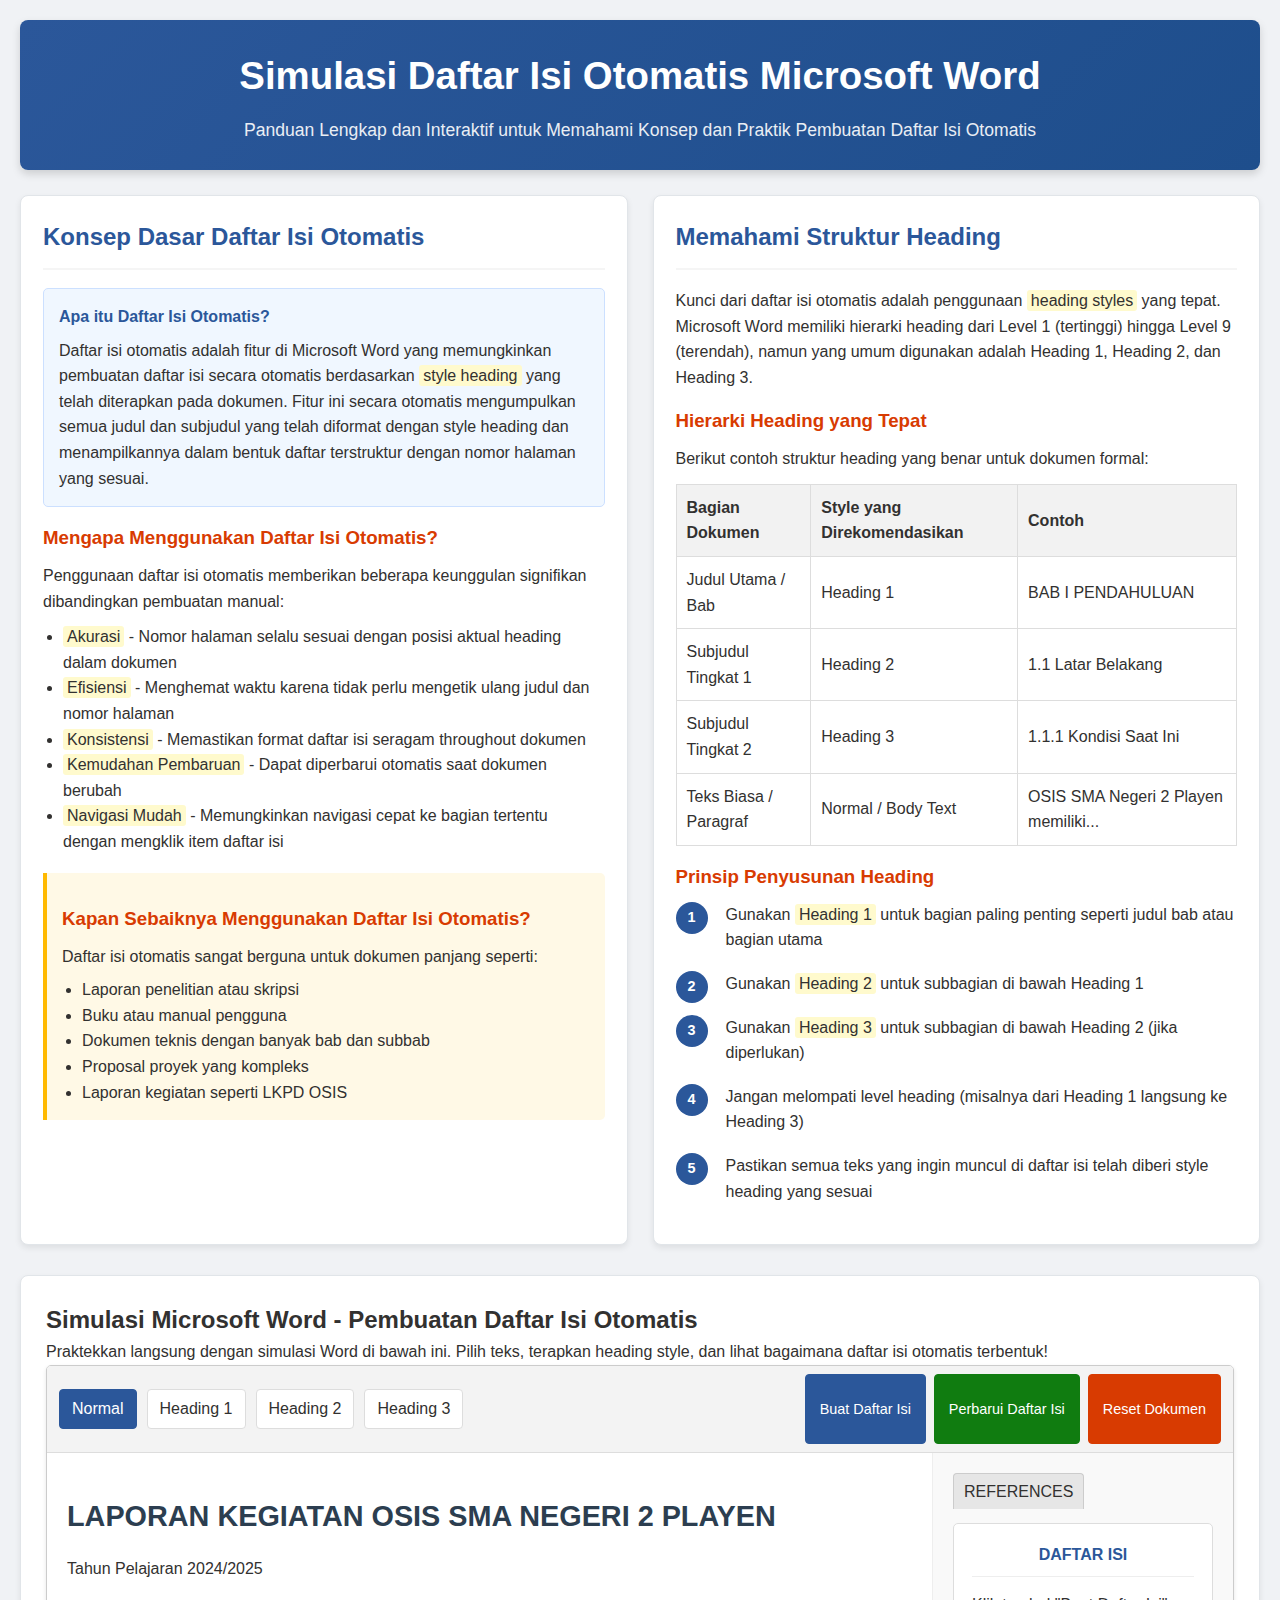
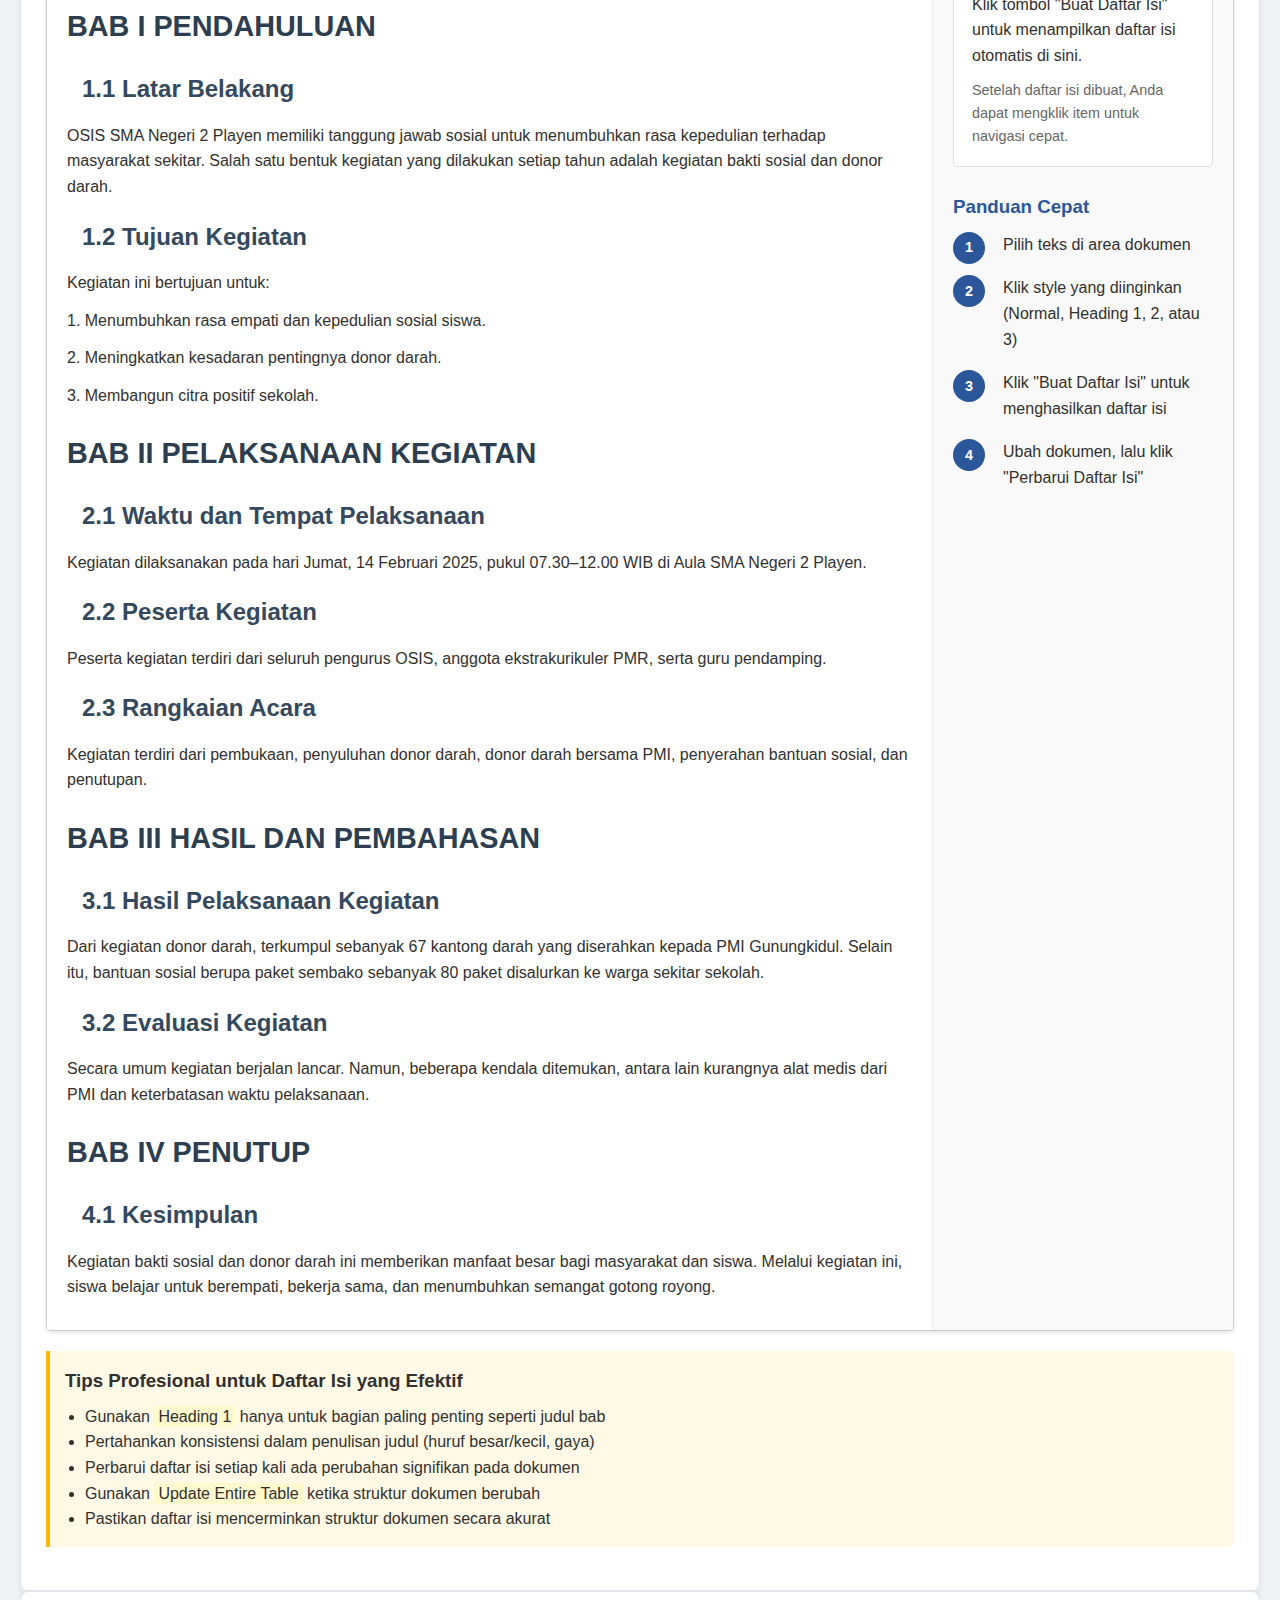
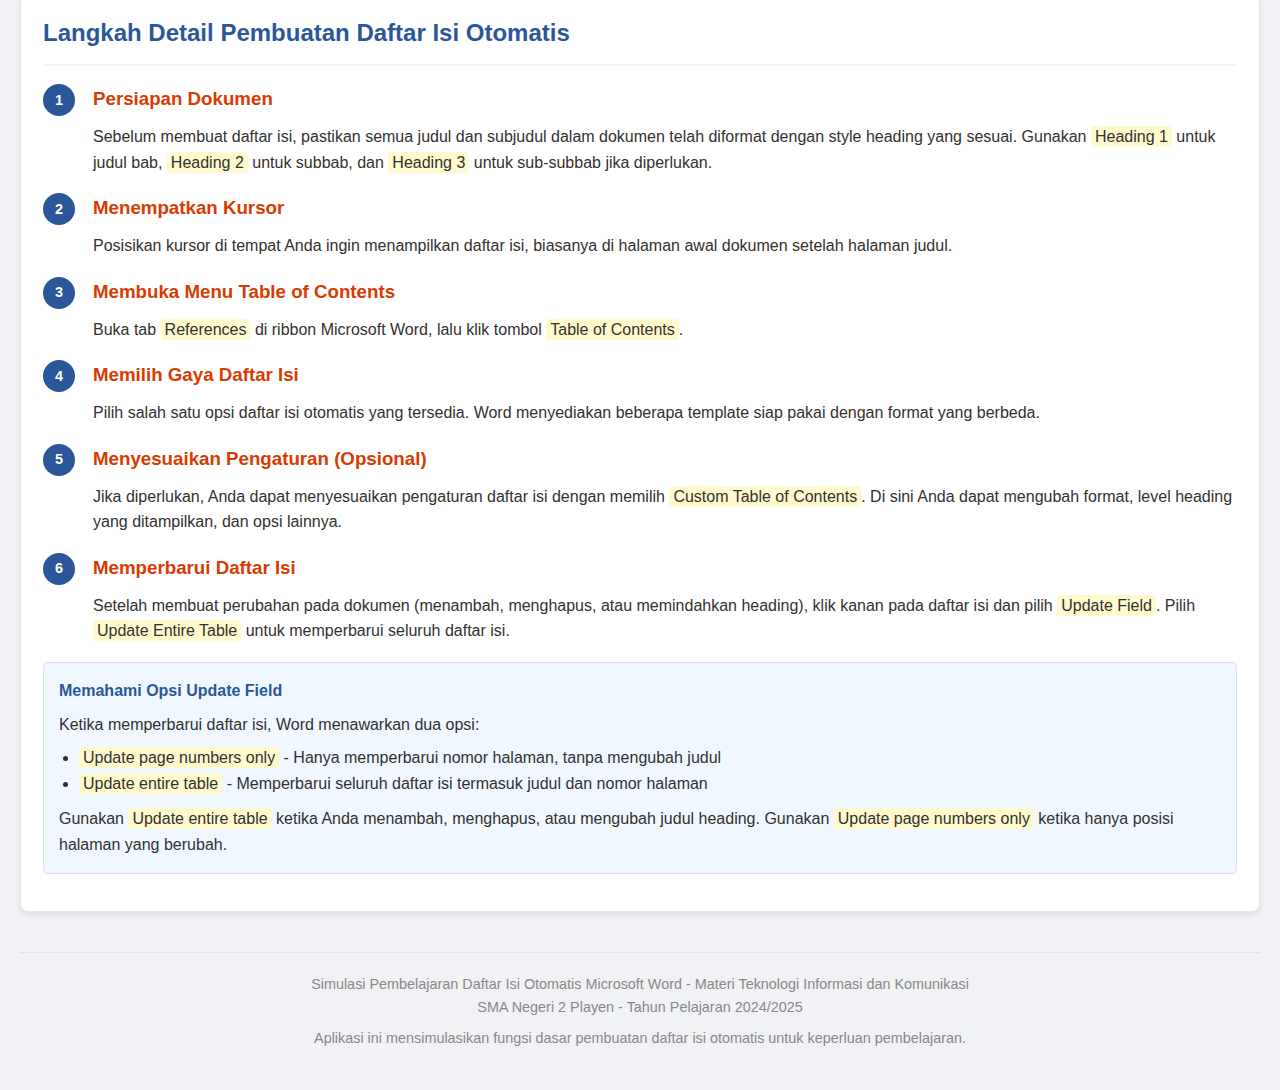
<file: index.html>
<!DOCTYPE html>
<html lang="id">
<head>
    <meta charset="UTF-8">
    <meta name="viewport" content="width=device-width, initial-scale=1.0">
    <title>Simulasi Daftar Isi Otomatis Microsoft Word</title>
    <style>
        :root {
            --primary: #2B579A; /* Warna biru khas Microsoft */
            --secondary: #D83B01; /* Warna oranye aksen */
            --light: #F5F5F5;
            --dark: #323130;
            --success: #107C10;
            --warning: #FFB900;
            --gray: #8A8886;
        }
        
        * {
            margin: 0;
            padding: 0;
            box-sizing: border-box;
            font-family: 'Segoe UI', Tahoma, Geneva, Verdana, sans-serif;
        }
        
        body {
            background-color: #f0f2f5;
            color: var(--dark);
            line-height: 1.6;
        }
        
        .container {
            max-width: 1400px;
            margin: 0 auto;
            padding: 20px;
        }
        
        header {
            background: linear-gradient(135deg, var(--primary), #1e4e8c);
            color: white;
            padding: 25px 0;
            text-align: center;
            border-radius: 8px;
            margin-bottom: 25px;
            box-shadow: 0 4px 8px rgba(0,0,0,0.15);
        }
        
        header h1 {
            font-size: 2.4rem;
            margin-bottom: 10px;
            font-weight: 600;
        }
        
        header p {
            font-size: 1.1rem;
            max-width: 800px;
            margin: 0 auto;
            opacity: 0.9;
        }
        
        .content-grid {
            display: grid;
            grid-template-columns: 1fr 1fr;
            gap: 25px;
            margin-bottom: 30px;
        }
        
        @media (max-width: 1024px) {
            .content-grid {
                grid-template-columns: 1fr;
            }
        }
        
        .card {
            background: white;
            border-radius: 8px;
            padding: 22px;
            box-shadow: 0 3px 6px rgba(0,0,0,0.08);
            transition: transform 0.3s ease, box-shadow 0.3s ease;
            border: 1px solid #e1e5e9;
        }
        
        .card:hover {
            transform: translateY(-3px);
            box-shadow: 0 6px 12px rgba(0,0,0,0.12);
        }
        
        .card h2 {
            color: var(--primary);
            margin-bottom: 18px;
            padding-bottom: 12px;
            border-bottom: 2px solid var(--light);
            font-weight: 600;
        }
        
        .card h3 {
            color: var(--secondary);
            margin: 16px 0 10px;
            font-weight: 600;
        }
        
        .steps {
            counter-reset: step-counter;
        }
        
        .step {
            margin-bottom: 18px;
            padding-left: 50px;
            position: relative;
        }
        
        .step:before {
            counter-increment: step-counter;
            content: counter(step-counter);
            position: absolute;
            left: 0;
            top: 0;
            width: 32px;
            height: 32px;
            background-color: var(--primary);
            color: white;
            border-radius: 50%;
            display: flex;
            align-items: center;
            justify-content: center;
            font-weight: bold;
            font-size: 0.9rem;
        }
        
        .interactive-section {
            background: white;
            border-radius: 8px;
            padding: 25px;
            box-shadow: 0 3px 6px rgba(0,0,0,0.08);
            margin-top: 25px;
            border: 1px solid #e1e5e9;
        }
        
        .word-interface {
            border: 1px solid #ccc;
            border-radius: 5px;
            overflow: hidden;
            margin-bottom: 20px;
            box-shadow: 0 2px 4px rgba(0,0,0,0.1);
        }
        
        .word-toolbar {
            background: #f3f3f3;
            padding: 8px 12px;
            border-bottom: 1px solid #ddd;
            display: flex;
            gap: 8px;
            flex-wrap: wrap;
        }
        
        .word-body {
            display: grid;
            grid-template-columns: 1fr 300px;
            min-height: 500px;
        }
        
        @media (max-width: 768px) {
            .word-body {
                grid-template-columns: 1fr;
            }
        }
        
        .document-area {
            padding: 20px;
            background: white;
            border-right: 1px solid #eee;
            overflow-y: auto;
        }
        
        .sidebar {
            padding: 20px;
            background: #f9f9f9;
            overflow-y: auto;
        }
        
        button {
            padding: 8px 14px;
            border: 1px solid #ccc;
            border-radius: 4px;
            cursor: pointer;
            font-weight: 500;
            transition: all 0.2s ease;
            font-size: 0.9rem;
            background: white;
            color: var(--dark);
        }
        
        button:hover {
            background: #f0f0f0;
        }
        
        .btn-primary {
            background-color: var(--primary);
            color: white;
            border-color: var(--primary);
        }
        
        .btn-primary:hover {
            background-color: #1e4e8c;
        }
        
        .btn-secondary {
            background-color: var(--secondary);
            color: white;
            border-color: var(--secondary);
        }
        
        .btn-secondary:hover {
            background-color: #b73201;
        }
        
        .btn-success {
            background-color: var(--success);
            color: white;
            border-color: var(--success);
        }
        
        .btn-success:hover {
            background-color: #0d6a0d;
        }
        
        .heading-1 {
            font-size: 1.8rem;
            font-weight: bold;
            color: #2c3e50;
            margin: 15px 0 10px;
            padding: 5px 0;
        }
        
        .heading-2 {
            font-size: 1.5rem;
            font-weight: bold;
            color: #34495e;
            margin: 12px 0 8px;
            margin-left: 15px;
            padding: 4px 0;
        }
        
        .heading-3 {
            font-size: 1.3rem;
            font-weight: bold;
            color: #5d6d7e;
            margin: 10px 0 6px;
            margin-left: 30px;
            padding: 3px 0;
        }
        
        .normal-text {
            margin: 8px 0;
            padding: 2px 0;
        }
        
        .table-of-contents {
            border: 1px solid #ddd;
            border-radius: 5px;
            padding: 18px;
            background-color: white;
            margin-top: 15px;
        }
        
        .toc-title {
            font-weight: bold;
            text-align: center;
            margin-bottom: 15px;
            color: var(--primary);
            border-bottom: 1px solid #eee;
            padding-bottom: 8px;
        }
        
        .toc-item {
            margin: 6px 0;
            cursor: pointer;
            padding: 4px 8px;
            border-radius: 3px;
            transition: background-color 0.2s;
            display: flex;
            justify-content: space-between;
        }
        
        .toc-item:hover {
            background-color: #f0f8ff;
        }
        
        .toc-h1 {
            font-weight: bold;
            margin-left: 0;
            font-size: 1.1rem;
        }
        
        .toc-h2 {
            margin-left: 20px;
            font-size: 1rem;
        }
        
        .toc-h3 {
            margin-left: 40px;
            font-size: 0.95rem;
        }
        
        .page-number {
            color: var(--gray);
        }
        
        .note {
            background-color: #fff9e6;
            border-left: 4px solid var(--warning);
            padding: 15px;
            margin: 18px 0;
            border-radius: 0 5px 5px 0;
        }
        
        .highlight {
            background-color: #fffacd;
            padding: 2px 4px;
            border-radius: 3px;
            font-weight: 500;
        }
        
        .definition-box {
            background-color: #f0f7ff;
            border: 1px solid #cce0ff;
            border-radius: 5px;
            padding: 15px;
            margin: 15px 0;
        }
        
        .definition-title {
            font-weight: bold;
            color: var(--primary);
            margin-bottom: 8px;
        }
        
        footer {
            text-align: center;
            margin-top: 40px;
            padding: 20px;
            color: var(--gray);
            border-top: 1px solid #e1e5e9;
            font-size: 0.9rem;
        }
        
        .selected {
            background-color: #e6f3ff !important;
            outline: 2px solid var(--primary);
        }
        
        .style-gallery {
            display: flex;
            gap: 10px;
            margin: 15px 0;
            flex-wrap: wrap;
        }
        
        .style-button {
            padding: 6px 12px;
            border: 1px solid #ddd;
            border-radius: 4px;
            cursor: pointer;
            background: white;
            transition: all 0.2s;
        }
        
        .style-button:hover {
            background: #f0f0f0;
        }
        
        .style-button.active {
            background: var(--primary);
            color: white;
            border-color: var(--primary);
        }
        
        .references-tab {
            background: #e6e6e6;
            padding: 5px 10px;
            border-radius: 4px 4px 0 0;
            display: inline-block;
            margin-bottom: -1px;
            border: 1px solid #ccc;
            border-bottom: none;
            font-weight: 500;
        }
    </style>
</head>
<body>
    <div class="container">
        <header>
            <h1>Simulasi Daftar Isi Otomatis Microsoft Word</h1>
            <p>Panduan Lengkap dan Interaktif untuk Memahami Konsep dan Praktik Pembuatan Daftar Isi Otomatis</p>
        </header>
        
        <div class="content-grid">
            <div class="card">
                <h2>Konsep Dasar Daftar Isi Otomatis</h2>
                
                <div class="definition-box">
                    <div class="definition-title">Apa itu Daftar Isi Otomatis?</div>
                    <p>Daftar isi otomatis adalah fitur di Microsoft Word yang memungkinkan pembuatan daftar isi secara otomatis berdasarkan <span class="highlight">style heading</span> yang telah diterapkan pada dokumen. Fitur ini secara otomatis mengumpulkan semua judul dan subjudul yang telah diformat dengan style heading dan menampilkannya dalam bentuk daftar terstruktur dengan nomor halaman yang sesuai.</p>
                </div>
                
                <h3>Mengapa Menggunakan Daftar Isi Otomatis?</h3>
                <p>Penggunaan daftar isi otomatis memberikan beberapa keunggulan signifikan dibandingkan pembuatan manual:</p>
                <ul style="margin-left: 20px; margin-top: 10px;">
                    <li><span class="highlight">Akurasi</span> - Nomor halaman selalu sesuai dengan posisi aktual heading dalam dokumen</li>
                    <li><span class="highlight">Efisiensi</span> - Menghemat waktu karena tidak perlu mengetik ulang judul dan nomor halaman</li>
                    <li><span class="highlight">Konsistensi</span> - Memastikan format daftar isi seragam throughout dokumen</li>
                    <li><span class="highlight">Kemudahan Pembaruan</span> - Dapat diperbarui otomatis saat dokumen berubah</li>
                    <li><span class="highlight">Navigasi Mudah</span> - Memungkinkan navigasi cepat ke bagian tertentu dengan mengklik item daftar isi</li>
                </ul>
                
                <div class="note">
                    <h3>Kapan Sebaiknya Menggunakan Daftar Isi Otomatis?</h3>
                    <p>Daftar isi otomatis sangat berguna untuk dokumen panjang seperti:</p>
                    <ul style="margin-left: 20px; margin-top: 8px;">
                        <li>Laporan penelitian atau skripsi</li>
                        <li>Buku atau manual pengguna</li>
                        <li>Dokumen teknis dengan banyak bab dan subbab</li>
                        <li>Proposal proyek yang kompleks</li>
                        <li>Laporan kegiatan seperti LKPD OSIS</li>
                    </ul>
                </div>
            </div>
            
            <div class="card">
                <h2>Memahami Struktur Heading</h2>
                
                <p>Kunci dari daftar isi otomatis adalah penggunaan <span class="highlight">heading styles</span> yang tepat. Microsoft Word memiliki hierarki heading dari Level 1 (tertinggi) hingga Level 9 (terendah), namun yang umum digunakan adalah Heading 1, Heading 2, dan Heading 3.</p>
                
                <h3>Hierarki Heading yang Tepat</h3>
                <p>Berikut contoh struktur heading yang benar untuk dokumen formal:</p>
                <table style="width:100%; border-collapse: collapse; margin-top:12px; margin-bottom: 15px;">
                    <tr style="background-color: #f2f2f2;">
                        <th style="padding:10px; text-align:left; border:1px solid #ddd;">Bagian Dokumen</th>
                        <th style="padding:10px; text-align:left; border:1px solid #ddd;">Style yang Direkomendasikan</th>
                        <th style="padding:10px; text-align:left; border:1px solid #ddd;">Contoh</th>
                    </tr>
                    <tr>
                        <td style="padding:10px; border:1px solid #ddd;">Judul Utama / Bab</td>
                        <td style="padding:10px; border:1px solid #ddd;">Heading 1</td>
                        <td style="padding:10px; border:1px solid #ddd;">BAB I PENDAHULUAN</td>
                    </tr>
                    <tr>
                        <td style="padding:10px; border:1px solid #ddd;">Subjudul Tingkat 1</td>
                        <td style="padding:10px; border:1px solid #ddd;">Heading 2</td>
                        <td style="padding:10px; border:1px solid #ddd;">1.1 Latar Belakang</td>
                    </tr>
                    <tr>
                        <td style="padding:10px; border:1px solid #ddd;">Subjudul Tingkat 2</td>
                        <td style="padding:10px; border:1px solid #ddd;">Heading 3</td>
                        <td style="padding:10px; border:1px solid #ddd;">1.1.1 Kondisi Saat Ini</td>
                    </tr>
                    <tr>
                        <td style="padding:10px; border:1px solid #ddd;">Teks Biasa / Paragraf</td>
                        <td style="padding:10px; border:1px solid #ddd;">Normal / Body Text</td>
                        <td style="padding:10px; border:1px solid #ddd;">OSIS SMA Negeri 2 Playen memiliki...</td>
                    </tr>
                </table>
                
                <h3>Prinsip Penyusunan Heading</h3>
                <div class="steps">
                    <div class="step">
                        <p>Gunakan <span class="highlight">Heading 1</span> untuk bagian paling penting seperti judul bab atau bagian utama</p>
                    </div>
                    <div class="step">
                        <p>Gunakan <span class="highlight">Heading 2</span> untuk subbagian di bawah Heading 1</p>
                    </div>
                    <div class="step">
                        <p>Gunakan <span class="highlight">Heading 3</span> untuk subbagian di bawah Heading 2 (jika diperlukan)</p>
                    </div>
                    <div class="step">
                        <p>Jangan melompati level heading (misalnya dari Heading 1 langsung ke Heading 3)</p>
                    </div>
                    <div class="step">
                        <p>Pastikan semua teks yang ingin muncul di daftar isi telah diberi style heading yang sesuai</p>
                    </div>
                </div>
            </div>
        </div>
        
        <div class="interactive-section">
            <h2>Simulasi Microsoft Word - Pembuatan Daftar Isi Otomatis</h2>
            <p>Praktekkan langsung dengan simulasi Word di bawah ini. Pilih teks, terapkan heading style, dan lihat bagaimana daftar isi otomatis terbentuk!</p>
            
            <div class="word-interface">
                <div class="word-toolbar">
                    <div class="style-gallery">
                        <div class="style-button" onclick="applyStyle('normal')">Normal</div>
                        <div class="style-button" onclick="applyStyle('heading-1')">Heading 1</div>
                        <div class="style-button" onclick="applyStyle('heading-2')">Heading 2</div>
                        <div class="style-button" onclick="applyStyle('heading-3')">Heading 3</div>
                    </div>
                    <div style="margin-left: auto; display: flex; gap: 8px;">
                        <button class="btn-primary" onclick="generateTOC()">Buat Daftar Isi</button>
                        <button class="btn-success" onclick="updateTOC()">Perbarui Daftar Isi</button>
                        <button class="btn-secondary" onclick="resetDocument()">Reset Dokumen</button>
                    </div>
                </div>
                <div class="word-body">
                    <div class="document-area" id="documentEditor">
                        <div class="heading-1" data-heading="1">LAPORAN KEGIATAN OSIS SMA NEGERI 2 PLAYEN</div>
                        <div class="normal-text" data-heading="0">Tahun Pelajaran 2024/2025</div>
                        
                        <div class="heading-1" data-heading="1">BAB I PENDAHULUAN</div>
                        <div class="heading-2" data-heading="2">1.1 Latar Belakang</div>
                        <div class="normal-text" data-heading="0">OSIS SMA Negeri 2 Playen memiliki tanggung jawab sosial untuk menumbuhkan rasa kepedulian terhadap masyarakat sekitar. Salah satu bentuk kegiatan yang dilakukan setiap tahun adalah kegiatan bakti sosial dan donor darah.</div>
                        
                        <div class="heading-2" data-heading="2">1.2 Tujuan Kegiatan</div>
                        <div class="normal-text" data-heading="0">Kegiatan ini bertujuan untuk:</div>
                        <div class="normal-text" data-heading="0">1. Menumbuhkan rasa empati dan kepedulian sosial siswa.</div>
                        <div class="normal-text" data-heading="0">2. Meningkatkan kesadaran pentingnya donor darah.</div>
                        <div class="normal-text" data-heading="0">3. Membangun citra positif sekolah.</div>
                        
                        <div class="heading-1" data-heading="1">BAB II PELAKSANAAN KEGIATAN</div>
                        <div class="heading-2" data-heading="2">2.1 Waktu dan Tempat Pelaksanaan</div>
                        <div class="normal-text" data-heading="0">Kegiatan dilaksanakan pada hari Jumat, 14 Februari 2025, pukul 07.30–12.00 WIB di Aula SMA Negeri 2 Playen.</div>
                        
                        <div class="heading-2" data-heading="2">2.2 Peserta Kegiatan</div>
                        <div class="normal-text" data-heading="0">Peserta kegiatan terdiri dari seluruh pengurus OSIS, anggota ekstrakurikuler PMR, serta guru pendamping.</div>
                        
                        <div class="heading-2" data-heading="2">2.3 Rangkaian Acara</div>
                        <div class="normal-text" data-heading="0">Kegiatan terdiri dari pembukaan, penyuluhan donor darah, donor darah bersama PMI, penyerahan bantuan sosial, dan penutupan.</div>
                        
                        <div class="heading-1" data-heading="1">BAB III HASIL DAN PEMBAHASAN</div>
                        <div class="heading-2" data-heading="2">3.1 Hasil Pelaksanaan Kegiatan</div>
                        <div class="normal-text" data-heading="0">Dari kegiatan donor darah, terkumpul sebanyak 67 kantong darah yang diserahkan kepada PMI Gunungkidul. Selain itu, bantuan sosial berupa paket sembako sebanyak 80 paket disalurkan ke warga sekitar sekolah.</div>
                        
                        <div class="heading-2" data-heading="2">3.2 Evaluasi Kegiatan</div>
                        <div class="normal-text" data-heading="0">Secara umum kegiatan berjalan lancar. Namun, beberapa kendala ditemukan, antara lain kurangnya alat medis dari PMI dan keterbatasan waktu pelaksanaan.</div>
                        
                        <div class="heading-1" data-heading="1">BAB IV PENUTUP</div>
                        <div class="heading-2" data-heading="2">4.1 Kesimpulan</div>
                        <div class="normal-text" data-heading="0">Kegiatan bakti sosial dan donor darah ini memberikan manfaat besar bagi masyarakat dan siswa. Melalui kegiatan ini, siswa belajar untuk berempati, bekerja sama, dan menumbuhkan semangat gotong royong.</div>
                    </div>
                    
                    <div class="sidebar">
                        <div class="references-tab">REFERENCES</div>
                        <div class="table-of-contents" id="tableOfContents">
                            <div class="toc-title">DAFTAR ISI</div>
                            <p>Klik tombol "Buat Daftar Isi" untuk menampilkan daftar isi otomatis di sini.</p>
                            <p style="margin-top: 10px; font-size: 0.9rem; color: #666;">Setelah daftar isi dibuat, Anda dapat mengklik item untuk navigasi cepat.</p>
                        </div>
                        
                        <div style="margin-top: 25px;">
                            <h3 style="color: var(--primary); margin-bottom: 10px;">Panduan Cepat</h3>
                            <div class="steps">
                                <div class="step">
                                    <p>Pilih teks di area dokumen</p>
                                </div>
                                <div class="step">
                                    <p>Klik style yang diinginkan (Normal, Heading 1, 2, atau 3)</p>
                                </div>
                                <div class="step">
                                    <p>Klik "Buat Daftar Isi" untuk menghasilkan daftar isi</p>
                                </div>
                                <div class="step">
                                    <p>Ubah dokumen, lalu klik "Perbarui Daftar Isi"</p>
                                </div>
                            </div>
                        </div>
                    </div>
                </div>
            </div>
            
            <div class="note">
                <h3>Tips Profesional untuk Daftar Isi yang Efektif</h3>
                <ul style="margin-left: 20px; margin-top: 8px;">
                    <li>Gunakan <span class="highlight">Heading 1</span> hanya untuk bagian paling penting seperti judul bab</li>
                    <li>Pertahankan konsistensi dalam penulisan judul (huruf besar/kecil, gaya)</li>
                    <li>Perbarui daftar isi setiap kali ada perubahan signifikan pada dokumen</li>
                    <li>Gunakan <span class="highlight">Update Entire Table</span> ketika struktur dokumen berubah</li>
                    <li>Pastikan daftar isi mencerminkan struktur dokumen secara akurat</li>
                </ul>
            </div>
        </div>
        
        <div class="card">
            <h2>Langkah Detail Pembuatan Daftar Isi Otomatis</h2>
            
            <div class="steps">
                <div class="step">
                    <h3>Persiapan Dokumen</h3>
                    <p>Sebelum membuat daftar isi, pastikan semua judul dan subjudul dalam dokumen telah diformat dengan style heading yang sesuai. Gunakan <span class="highlight">Heading 1</span> untuk judul bab, <span class="highlight">Heading 2</span> untuk subbab, dan <span class="highlight">Heading 3</span> untuk sub-subbab jika diperlukan.</p>
                </div>
                
                <div class="step">
                    <h3>Menempatkan Kursor</h3>
                    <p>Posisikan kursor di tempat Anda ingin menampilkan daftar isi, biasanya di halaman awal dokumen setelah halaman judul.</p>
                </div>
                
                <div class="step">
                    <h3>Membuka Menu Table of Contents</h3>
                    <p>Buka tab <span class="highlight">References</span> di ribbon Microsoft Word, lalu klik tombol <span class="highlight">Table of Contents</span>.</p>
                </div>
                
                <div class="step">
                    <h3>Memilih Gaya Daftar Isi</h3>
                    <p>Pilih salah satu opsi daftar isi otomatis yang tersedia. Word menyediakan beberapa template siap pakai dengan format yang berbeda.</p>
                </div>
                
                <div class="step">
                    <h3>Menyesuaikan Pengaturan (Opsional)</h3>
                    <p>Jika diperlukan, Anda dapat menyesuaikan pengaturan daftar isi dengan memilih <span class="highlight">Custom Table of Contents</span>. Di sini Anda dapat mengubah format, level heading yang ditampilkan, dan opsi lainnya.</p>
                </div>
                
                <div class="step">
                    <h3>Memperbarui Daftar Isi</h3>
                    <p>Setelah membuat perubahan pada dokumen (menambah, menghapus, atau memindahkan heading), klik kanan pada daftar isi dan pilih <span class="highlight">Update Field</span>. Pilih <span class="highlight">Update Entire Table</span> untuk memperbarui seluruh daftar isi.</p>
                </div>
            </div>
            
            <div class="definition-box">
                <div class="definition-title">Memahami Opsi Update Field</div>
                <p>Ketika memperbarui daftar isi, Word menawarkan dua opsi:</p>
                <ul style="margin-left: 20px; margin-top: 8px;">
                    <li><span class="highlight">Update page numbers only</span> - Hanya memperbarui nomor halaman, tanpa mengubah judul</li>
                    <li><span class="highlight">Update entire table</span> - Memperbarui seluruh daftar isi termasuk judul dan nomor halaman</li>
                </ul>
                <p style="margin-top: 10px;">Gunakan <span class="highlight">Update entire table</span> ketika Anda menambah, menghapus, atau mengubah judul heading. Gunakan <span class="highlight">Update page numbers only</span> ketika hanya posisi halaman yang berubah.</p>
            </div>
        </div>
        
        <footer>
            <p>Simulasi Pembelajaran Daftar Isi Otomatis Microsoft Word - Materi Teknologi Informasi dan Komunikasi</p>
            <p>SMA Negeri 2 Playen - Tahun Pelajaran 2024/2025</p>
            <p style="margin-top: 8px;">Aplikasi ini mensimulasikan fungsi dasar pembuatan daftar isi otomatis untuk keperluan pembelajaran.</p>
        </footer>
    </div>

    <script>
        let selectedElement = null;
        let currentStyle = 'normal';
        
        // Fungsi untuk menerapkan style
        function applyStyle(style) {
            currentStyle = style;
            
            // Update tampilan tombol style
            document.querySelectorAll('.style-button').forEach(button => {
                button.classList.remove('active');
            });
            event.target.classList.add('active');
            
            if (selectedElement) {
                // Hapus class style sebelumnya
                selectedElement.classList.remove('heading-1', 'heading-2', 'heading-3', 'normal-text');
                
                // Tambahkan class style yang baru
                if (style !== 'normal') {
                    selectedElement.classList.add(style);
                    selectedElement.setAttribute('data-heading', style.split('-')[1]);
                } else {
                    selectedElement.classList.add('normal-text');
                    selectedElement.setAttribute('data-heading', '0');
                }
                
                // Update tampilan daftar isi jika sudah dibuat
                if (document.querySelectorAll('.toc-item').length > 0) {
                    updateTOC();
                }
            } else {
                alert('Pilih teks terlebih dahulu dengan mengklik pada bagian dokumen!');
            }
        }
        
        // Fungsi untuk menghasilkan daftar isi
        function generateTOC() {
            const headings = document.querySelectorAll('[data-heading]');
            const tocContainer = document.getElementById('tableOfContents');
            
            // Filter hanya heading (bukan normal text)
            const headingElements = Array.from(headings).filter(el => {
                return el.getAttribute('data-heading') !== '0';
            });
            
            if (headingElements.length === 0) {
                tocContainer.innerHTML = '<div class="toc-title">DAFTAR ISI</div><p>Tidak ada heading yang ditemukan. Terapkan heading style terlebih dahulu.</p>';
                return;
            }
            
            let tocHTML = '<div class="toc-title">DAFTAR ISI</div>';
            let page = 1;
            let currentPage = 1;
            
            headingElements.forEach((heading, index) => {
                const level = heading.getAttribute('data-heading');
                const text = heading.textContent;
                
                // Simulasi nomor halaman (dalam implementasi nyata, ini akan dihitung berdasarkan posisi)
                // Di sini kita menggunakan increment sederhana untuk simulasi
                if (index > 0 && index % 2 === 0) {
                    currentPage++;
                }
                
                tocHTML += `
                    <div class="toc-item toc-h${level}" data-index="${index}">
                        <span>${text}</span>
                        <span class="page-number">${currentPage}</span>
                    </div>
                `;
            });
            
            tocContainer.innerHTML = tocHTML;
            
            // Tambahkan event listener untuk item daftar isi
            document.querySelectorAll('.toc-item').forEach(item => {
                item.addEventListener('click', function() {
                    const index = this.getAttribute('data-index');
                    const targetHeading = headingElements[index];
                    
                    // Highlight heading yang dipilih
                    document.querySelectorAll('.heading-1, .heading-2, .heading-3').forEach(h => {
                        h.style.backgroundColor = '';
                    });
                    
                    targetHeading.style.backgroundColor = '#e6f3ff';
                    
                    // Scroll ke heading yang dipilih
                    targetHeading.scrollIntoView({ behavior: 'smooth', block: 'center' });
                });
            });
            
            // Tampilkan pesan sukses
            alert('Daftar isi berhasil dibuat! Klik item daftar isi untuk navigasi cepat.');
        }
        
        // Fungsi untuk memperbarui daftar isi
        function updateTOC() {
            generateTOC();
            alert('Daftar isi telah diperbarui!');
        }
        
        // Fungsi untuk reset dokumen
        function resetDocument() {
            document.getElementById('documentEditor').innerHTML = `
                <div class="heading-1" data-heading="1">LAPORAN KEGIATAN OSIS SMA NEGERI 2 PLAYEN</div>
                <div class="normal-text" data-heading="0">Tahun Pelajaran 2024/2025</div>
                
                <div class="heading-1" data-heading="1">BAB I PENDAHULUAN</div>
                <div class="heading-2" data-heading="2">1.1 Latar Belakang</div>
                <div class="normal-text" data-heading="0">OSIS SMA Negeri 2 Playen memiliki tanggung jawab sosial untuk menumbuhkan rasa kepedulian terhadap masyarakat sekitar. Salah satu bentuk kegiatan yang dilakukan setiap tahun adalah kegiatan bakti sosial dan donor darah.</div>
                
                <div class="heading-2" data-heading="2">1.2 Tujuan Kegiatan</div>
                <div class="normal-text" data-heading="0">Kegiatan ini bertujuan untuk:</div>
                <div class="normal-text" data-heading="0">1. Menumbuhkan rasa empati dan kepedulian sosial siswa.</div>
                <div class="normal-text" data-heading="0">2. Meningkatkan kesadaran pentingnya donor darah.</div>
                <div class="normal-text" data-heading="0">3. Membangun citra positif sekolah.</div>
                
                <div class="heading-1" data-heading="1">BAB II PELAKSANAAN KEGIATAN</div>
                <div class="heading-2" data-heading="2">2.1 Waktu dan Tempat Pelaksanaan</div>
                <div class="normal-text" data-heading="0">Kegiatan dilaksanakan pada hari Jumat, 14 Februari 2025, pukul 07.30–12.00 WIB di Aula SMA Negeri 2 Playen.</div>
                
                <div class="heading-2" data-heading="2">2.2 Peserta Kegiatan</div>
                <div class="normal-text" data-heading="0">Peserta kegiatan terdiri dari seluruh pengurus OSIS, anggota ekstrakurikuler PMR, serta guru pendamping.</div>
                
                <div class="heading-2" data-heading="2">2.3 Rangkaian Acara</div>
                <div class="normal-text" data-heading="0">Kegiatan terdiri dari pembukaan, penyuluhan donor darah, donor darah bersama PMI, penyerahan bantuan sosial, dan penutupan.</div>
                
                <div class="heading-1" data-heading="1">BAB III HASIL DAN PEMBAHASAN</div>
                <div class="heading-2" data-heading="2">3.1 Hasil Pelaksanaan Kegiatan</div>
                <div class="normal-text" data-heading="0">Dari kegiatan donor darah, terkumpul sebanyak 67 kantong darah yang diserahkan kepada PMI Gunungkidul. Selain itu, bantuan sosial berupa paket sembako sebanyak 80 paket disalurkan ke warga sekitar sekolah.</div>
                
                <div class="heading-2" data-heading="2">3.2 Evaluasi Kegiatan</div>
                <div class="normal-text" data-heading="0">Secara umum kegiatan berjalan lancar. Namun, beberapa kendala ditemukan, antara lain kurangnya alat medis dari PMI dan keterbatasan waktu pelaksanaan.</div>
                
                <div class="heading-1" data-heading="1">BAB IV PENUTUP</div>
                <div class="heading-2" data-heading="2">4.1 Kesimpulan</div>
                <div class="normal-text" data-heading="0">Kegiatan bakti sosial dan donor darah ini memberikan manfaat besar bagi masyarakat dan siswa. Melalui kegiatan ini, siswa belajar untuk berempati, bekerja sama, dan menumbuhkan semangat gotong royong.</div>
            `;
            
            document.getElementById('tableOfContents').innerHTML = `
                <div class="toc-title">DAFTAR ISI</div>
                <p>Klik tombol "Buat Daftar Isi" untuk menampilkan daftar isi otomatis di sini.</p>
                <p style="margin-top: 10px; font-size: 0.9rem; color: #666;">Setelah daftar isi dibuat, Anda dapat mengklik item untuk navigasi cepat.</p>
            `;
            
            // Reset tombol style
            document.querySelectorAll('.style-button').forEach(button => {
                button.classList.remove('active');
            });
            document.querySelector('.style-button').classList.add('active');
            currentStyle = 'normal';
            
            // Tambahkan event listener untuk elemen yang baru direset
            addEventListeners();
        }
        
        // Fungsi untuk menambahkan event listener pada elemen dokumen
        function addEventListeners() {
            const editor = document.getElementById('documentEditor');
            const elements = editor.querySelectorAll('div');
            
            elements.forEach(element => {
                element.addEventListener('click', function() {
                    // Hapus seleksi sebelumnya
                    if (selectedElement) {
                        selectedElement.classList.remove('selected');
                    }
                    
                    // Set elemen yang dipilih
                    selectedElement = this;
                    this.classList.add('selected');
                    
                    // Tentukan style saat ini untuk tombol
                    const currentHeading = this.getAttribute('data-heading');
                    document.querySelectorAll('.style-button').forEach(button => {
                        button.classList.remove('active');
                    });
                    
                    if (currentHeading === '0') {
                        document.querySelector('.style-button').classList.add('active');
                        currentStyle = 'normal';
                    } else {
                        document.querySelector(`.style-button:nth-child(${parseInt(currentHeading) + 1})`).classList.add('active');
                        currentStyle = `heading-${currentHeading}`;
                    }
                });
            });
        }
        
        // Inisialisasi saat halaman dimuat
        document.addEventListener('DOMContentLoaded', function() {
            addEventListeners();
            
            // Set tombol Normal sebagai aktif secara default
            document.querySelector('.style-button').classList.add('active');
        });
    </script>
</body>
</html>
</file>
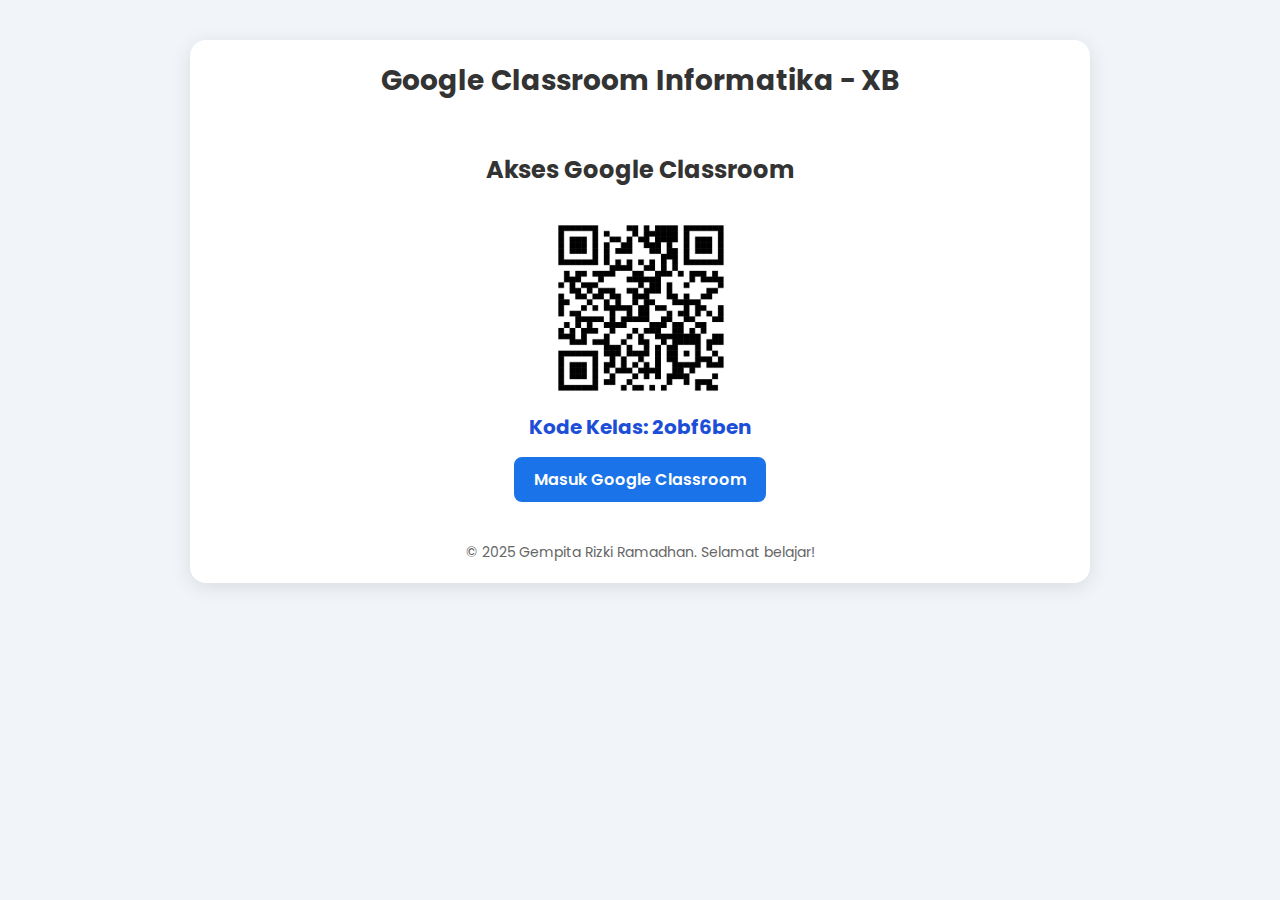
<file: classroom.html>
<!DOCTYPE html>
<html lang="id">
<head>
  <meta charset="UTF-8" />
  <meta name="viewport" content="width=device-width, initial-scale=1.0" />
  <title>Google Classroom - XB </title>
  <link href="https://fonts.googleapis.com/css2?family=Poppins:wght@400;600&display=swap" rel="stylesheet" />
  <style>
    * {
      box-sizing: border-box;
      font-family: 'Poppins', sans-serif;
    }

    body {
      margin: 0;
      padding: 0;
      background: #f1f5f9;
      color: #333;
    }

    .container {
      max-width: 900px;
      margin: 40px auto;
      padding: 20px;
      background: #ffffff;
      border-radius: 16px;
      box-shadow: 0 4px 20px rgba(0,0,0,0.1);
    }

    header {
      text-align: center;
      margin-bottom: 30px;
    }

    header h1 {
      font-size: 28px;
      margin: 0;
    }

    .classroom-section {
      display: flex;
      flex-direction: column;
      align-items: center;
      margin-top: 30px;
    }

    .classroom-section img {
      width: 180px;
      margin: 10px 0;
    }

    .classroom-section .class-code {
      font-size: 20px;
      margin: 5px 0;
      font-weight: bold;
      color: #1d4ed8;
    }

    .btn-classroom {
      display: inline-block;
      padding: 10px 20px;
      background: #1a73e8;
      color: #fff;
      text-decoration: none;
      font-weight: 600;
      border-radius: 8px;
      transition: background 0.3s ease;
      margin-top: 10px;
    }

    .btn-classroom:hover {
      background: #155ab6;
    }

    footer {
      text-align: center;
      margin-top: 40px;
      font-size: 14px;
      color: #666;
    }
  </style>
</head>
<body>
  <div class="container">
    <header>
      <h1>Google Classroom Informatika - XB</h1>
    </header>

    <div class="classroom-section">
      <h2>Akses Google Classroom</h2>
      <img src="qrcode_229901951_fac5ea26bac07ec9cb46eb694abdfeed.png" alt="QR Code Google Classroom">
      <div class="class-code">Kode Kelas: <span>2obf6ben</span></div>
      <a href="https://classroom.google.com/c/2obf6ben" class="btn-classroom" target="_blank">Masuk Google Classroom</a>
    </div>

    <footer>
      &copy; 2025 Gempita Rizki Ramadhan. Selamat belajar!
    </foote
</file>
